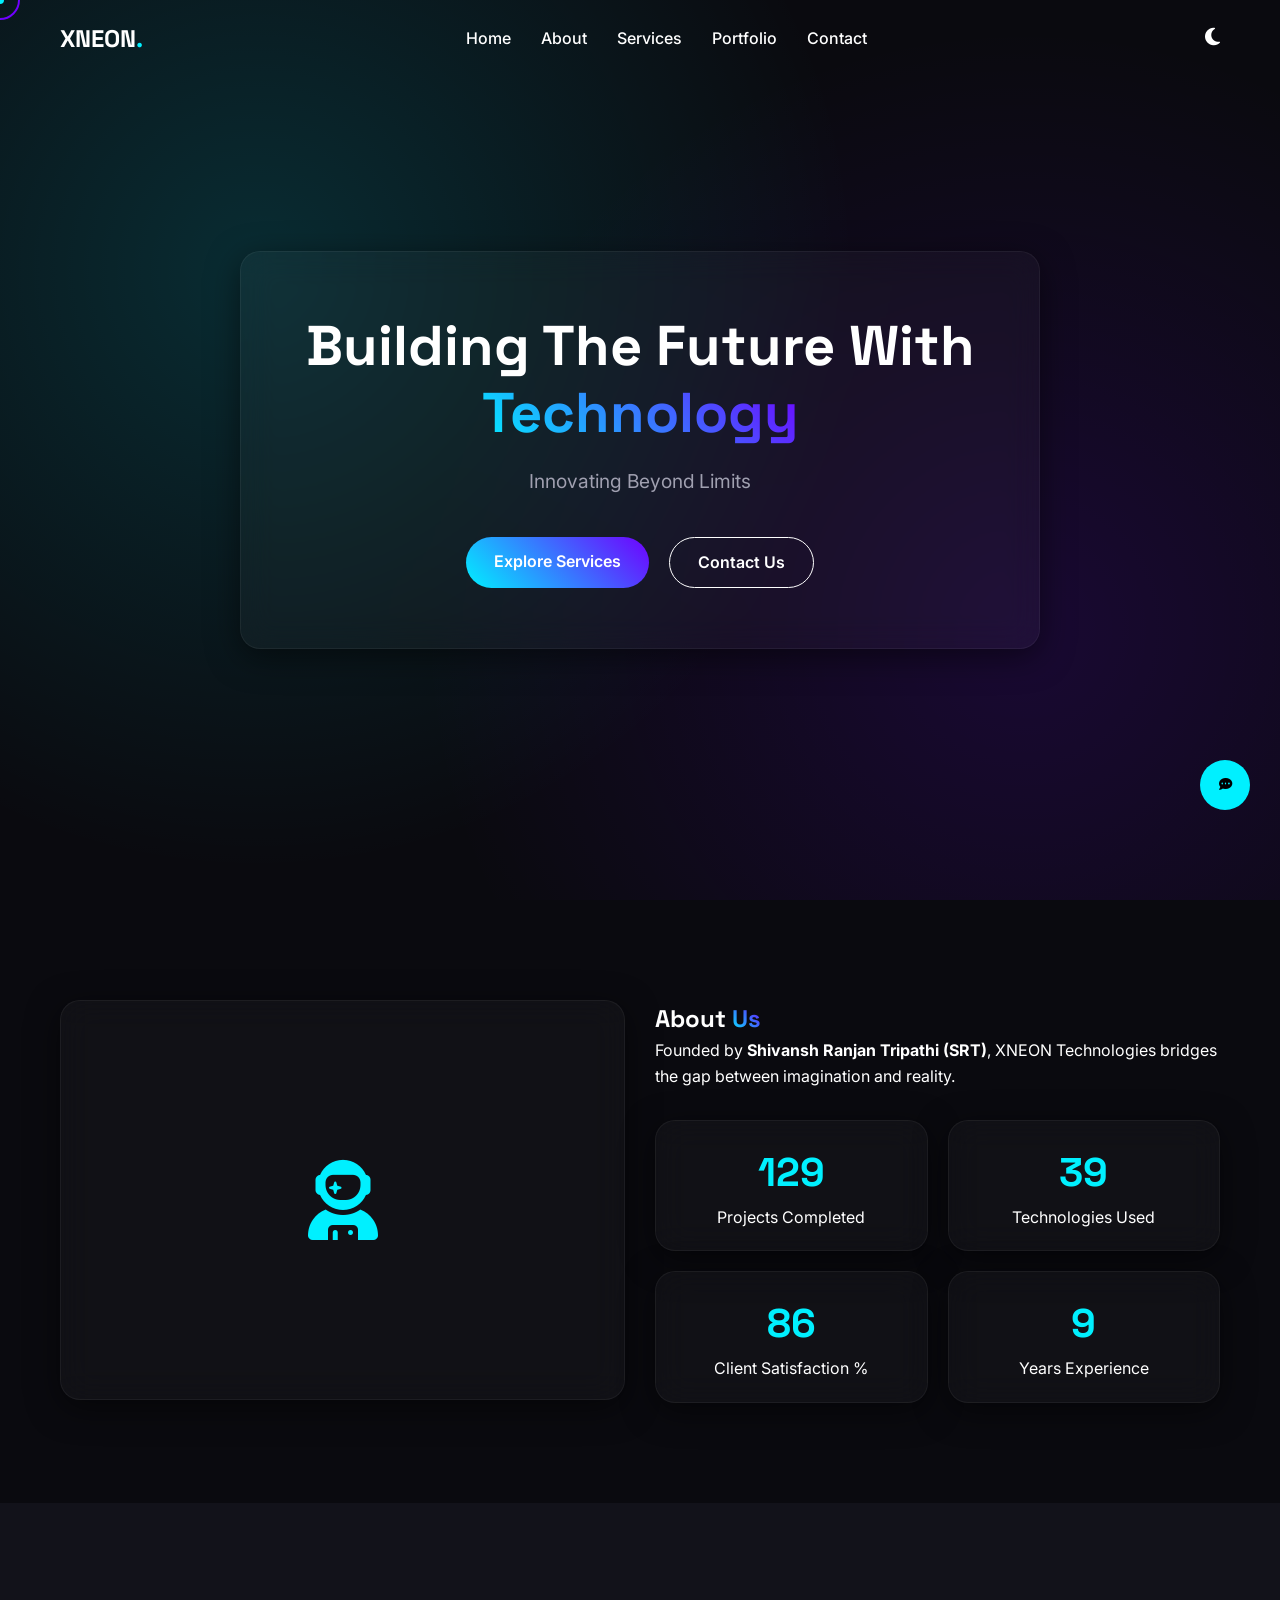
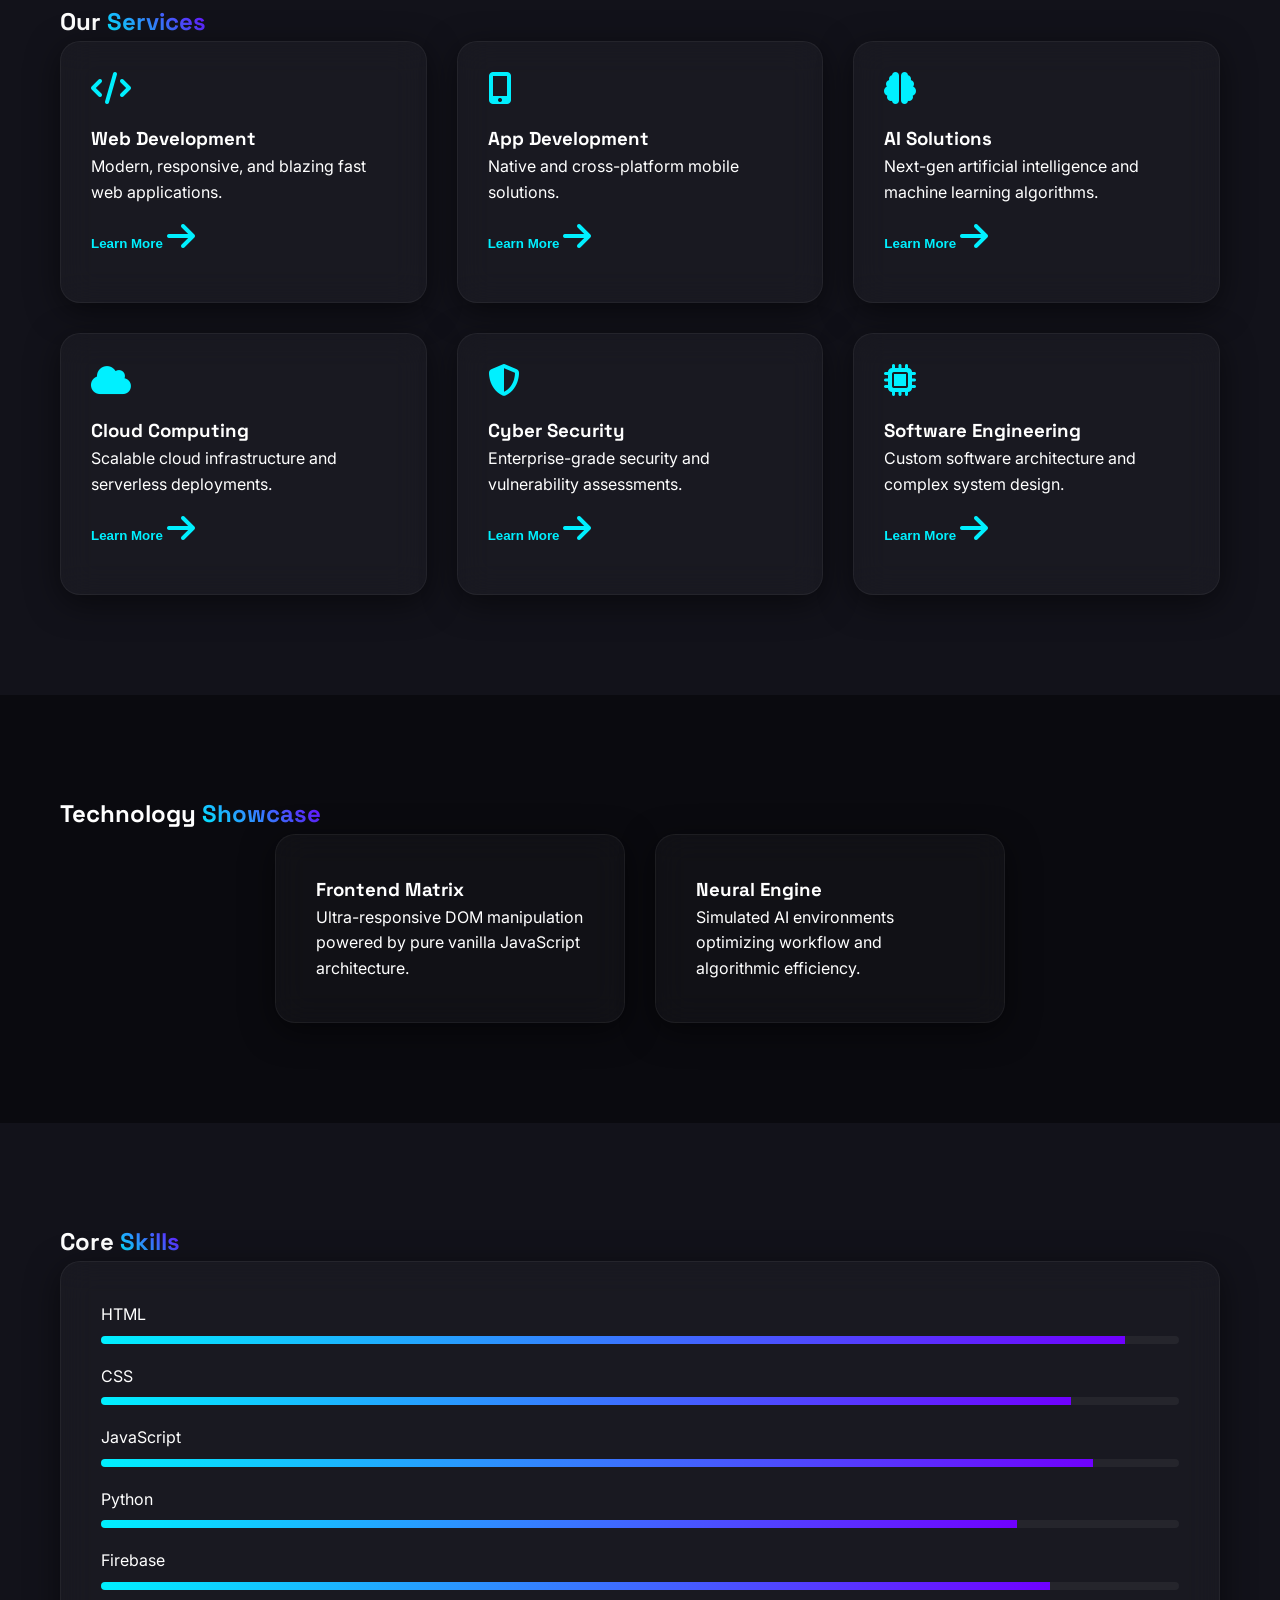
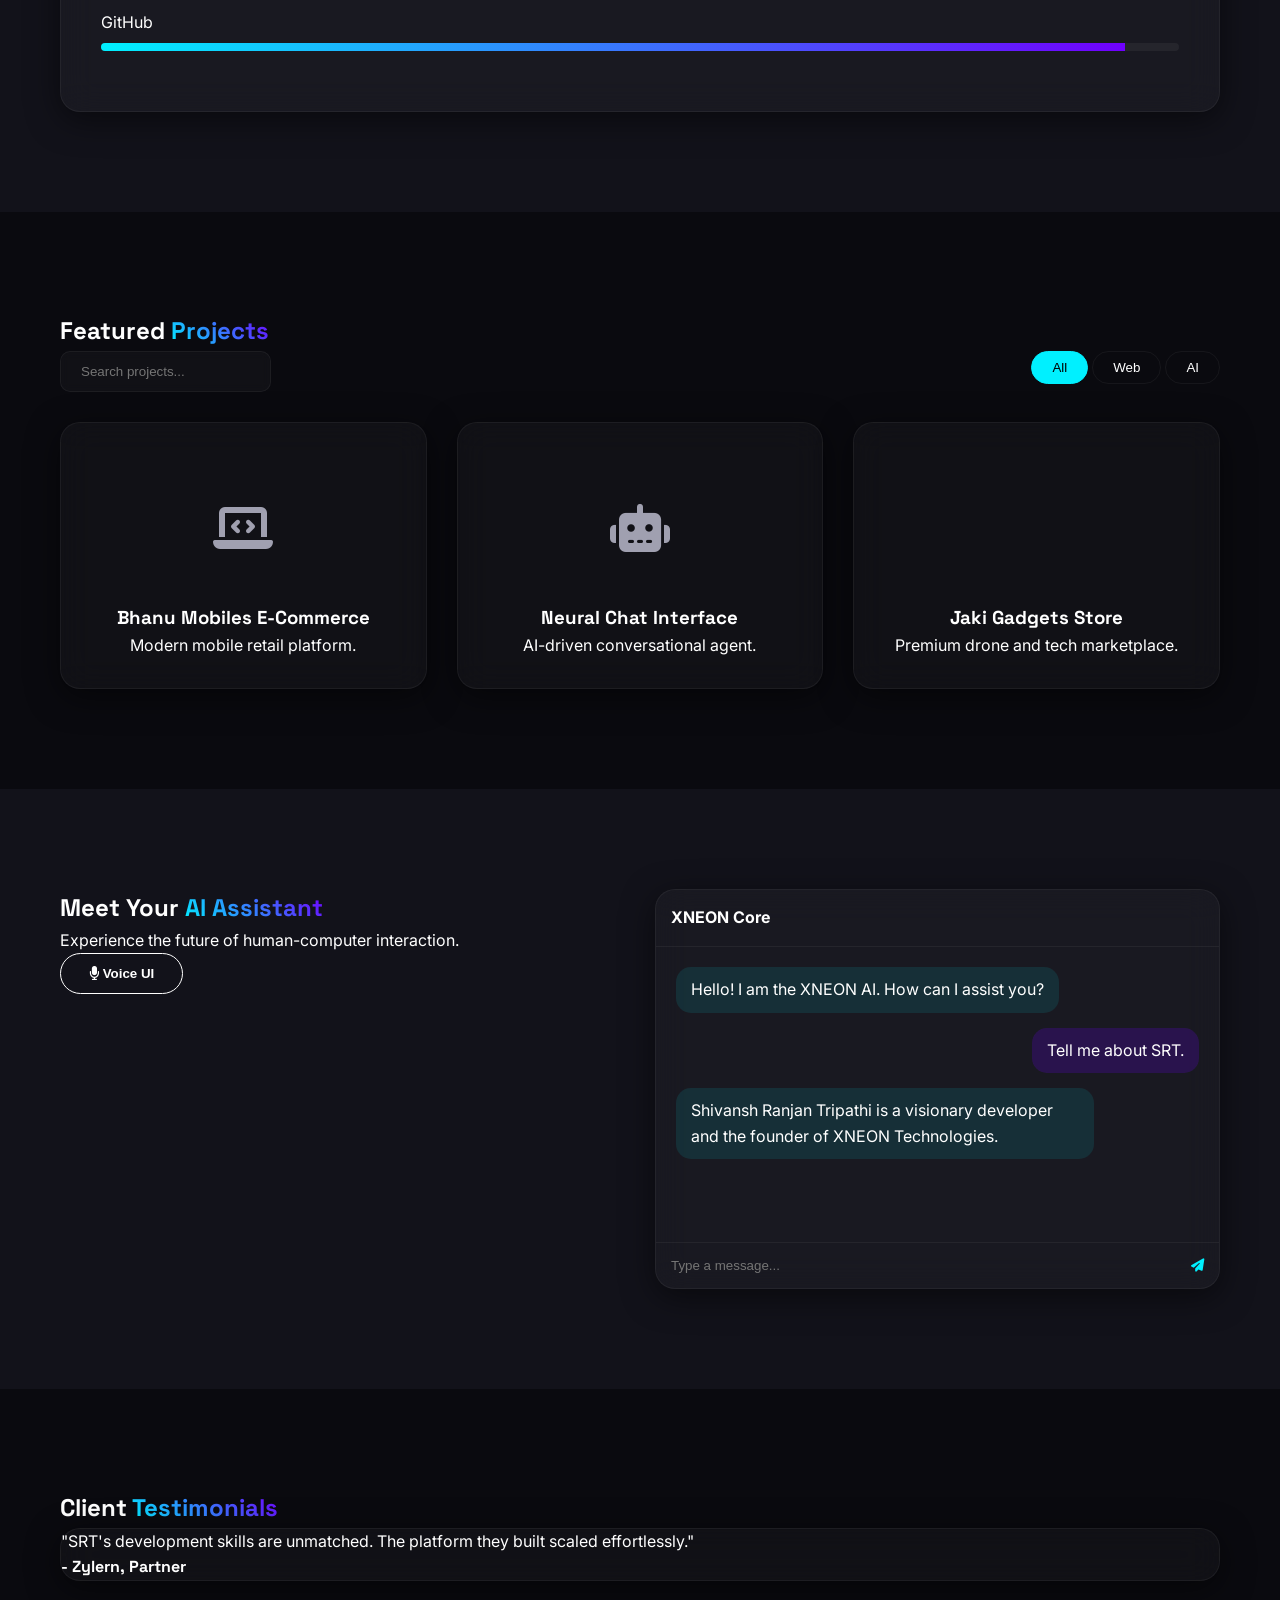
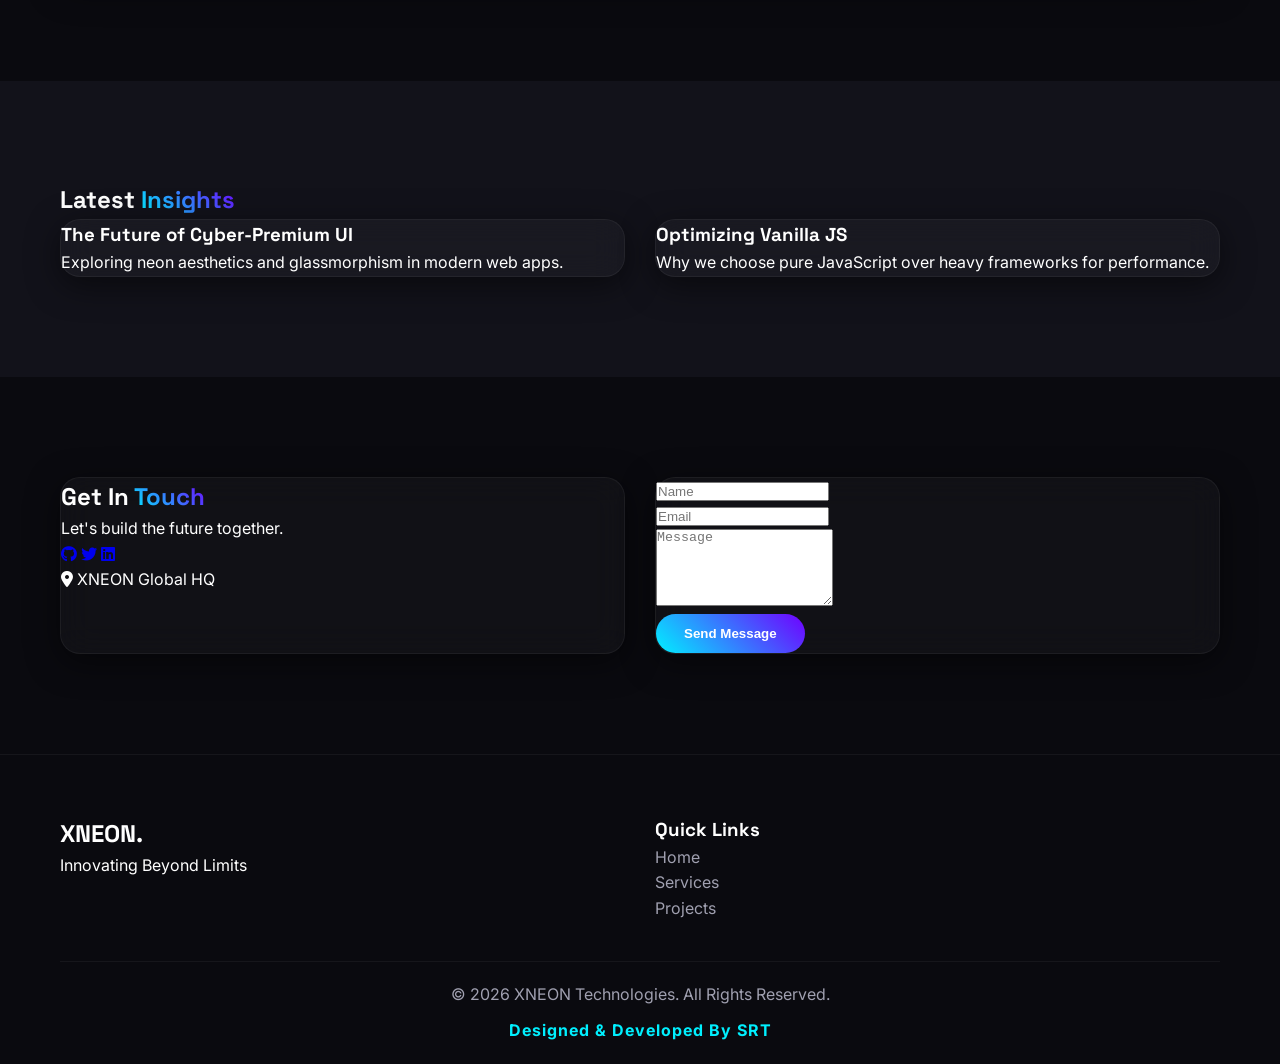
<file: index.html>
<!DOCTYPE html>
<html lang="en" data-theme="dark">
<head>
    <meta charset="UTF-8">
    <meta name="viewport" content="width=device-width, initial-scale=1.0">
    <title>XNEON Technologies | Building The Future</title>
    <!-- FontAwesome for Icons -->
    <link rel="stylesheet" href="https://cdnjs.cloudflare.com/ajax/libs/font-awesome/6.4.0/css/all.min.css">
    <link rel="stylesheet" href="style.css">
</head>
<body>
    <!-- Custom Cursor -->
    <div class="cursor-dot"></div>
    <div class="cursor-outline"></div>

    <!-- Loading Screen -->
    <div id="loader">
        <div class="spinner"></div>
        <h2>XNEON</h2>
    </div>

    <!-- Scroll Progress Indicator -->
    <div class="scroll-progress" id="scroll-progress"></div>

    <!-- Notification System -->
    <div id="notification-container"></div>

    <!-- Navigation Bar -->
    <nav id="navbar" class="glass-nav">
        <div class="nav-container">
            <h1 class="logo" id="brand-logo">XNEON<span class="accent">.</span></h1>
            <ul class="nav-links">
                <li><a href="#home">Home</a></li>
                <li><a href="#about">About</a></li>
                <li><a href="#services">Services</a></li>
                <li><a href="#portfolio">Portfolio</a></li>
                <li><a href="#contact">Contact</a></li>
            </ul>
            <div class="nav-actions">
                <button id="theme-toggle"><i class="fas fa-moon"></i></button>
                <button class="mobile-menu-btn"><i class="fas fa-bars"></i></button>
            </div>
        </div>
    </nav>

    <!-- Hero Section -->
    <section id="home" class="hero section-reveal">
        <div class="gradient-mesh"></div>
        <div class="hero-content glass-panel">
            <h1 class="hero-title">Building The Future With <span class="text-gradient">Technology</span></h1>
            <p class="hero-subtitle">Innovating Beyond Limits</p>
            <div class="hero-cta">
                <a href="#services" class="btn btn-primary">Explore Services</a>
                <a href="#contact" class="btn btn-outline">Contact Us</a>
            </div>
        </div>
    </section>

    <!-- About Section -->
    <section id="about" class="section section-reveal">
        <div class="container auto-grid">
            <div class="about-image-wrapper">
                <div class="founder-image-placeholder glass-panel">
                    <i class="fas fa-user-astronaut fa-5x"></i>
                </div>
            </div>
            <div class="about-content">
                <h2>About <span class="text-gradient">Us</span></h2>
                <p>Founded by <strong>Shivansh Ranjan Tripathi (SRT)</strong>, XNEON Technologies bridges the gap between imagination and reality.</p>
                
                <div class="stats-grid">
                    <div class="stat-box glass-panel">
                        <h3 class="counter" data-target="150">0</h3>
                        <p>Projects Completed</p>
                    </div>
                    <div class="stat-box glass-panel">
                        <h3 class="counter" data-target="45">0</h3>
                        <p>Technologies Used</p>
                    </div>
                    <div class="stat-box glass-panel">
                        <h3 class="counter" data-target="99">0</h3>
                        <p>Client Satisfaction %</p>
                    </div>
                    <div class="stat-box glass-panel">
                        <h3 class="counter" data-target="10">0</h3>
                        <p>Years Experience</p>
                    </div>
                </div>
            </div>
        </div>
    </section>

    <!-- Services Section -->
    <section id="services" class="section bg-alt section-reveal">
        <div class="container">
            <div class="section-header">
                <h2>Our <span class="text-gradient">Services</span></h2>
            </div>
            <div class="services-grid auto-grid">
                <!-- Service Cards -->
                <div class="service-card glass-panel tilt-card">
                    <i class="fas fa-code"></i>
                    <h3>Web Development</h3>
                    <p>Modern, responsive, and blazing fast web applications.</p>
                    <button class="btn btn-text">Learn More <i class="fas fa-arrow-right"></i></button>
                </div>
                <div class="service-card glass-panel tilt-card">
                    <i class="fas fa-mobile-alt"></i>
                    <h3>App Development</h3>
                    <p>Native and cross-platform mobile solutions.</p>
                    <button class="btn btn-text">Learn More <i class="fas fa-arrow-right"></i></button>
                </div>
                <div class="service-card glass-panel tilt-card">
                    <i class="fas fa-brain"></i>
                    <h3>AI Solutions</h3>
                    <p>Next-gen artificial intelligence and machine learning algorithms.</p>
                    <button class="btn btn-text">Learn More <i class="fas fa-arrow-right"></i></button>
                </div>
                <div class="service-card glass-panel tilt-card">
                    <i class="fas fa-cloud"></i>
                    <h3>Cloud Computing</h3>
                    <p>Scalable cloud infrastructure and serverless deployments.</p>
                    <button class="btn btn-text">Learn More <i class="fas fa-arrow-right"></i></button>
                </div>
                <div class="service-card glass-panel tilt-card">
                    <i class="fas fa-shield-alt"></i>
                    <h3>Cyber Security</h3>
                    <p>Enterprise-grade security and vulnerability assessments.</p>
                    <button class="btn btn-text">Learn More <i class="fas fa-arrow-right"></i></button>
                </div>
                <div class="service-card glass-panel tilt-card">
                    <i class="fas fa-microchip"></i>
                    <h3>Software Engineering</h3>
                    <p>Custom software architecture and complex system design.</p>
                    <button class="btn btn-text">Learn More <i class="fas fa-arrow-right"></i></button>
                </div>
            </div>
        </div>
    </section>

    <!-- Interactive Technology Showcase -->
    <section class="section section-reveal">
        <div class="container">
            <div class="section-header">
                <h2>Technology <span class="text-gradient">Showcase</span></h2>
            </div>
            <div class="tech-showcase">
                <div class="tech-card glass-panel 3d-effect">
                    <h3>Frontend Matrix</h3>
                    <p>Ultra-responsive DOM manipulation powered by pure vanilla JavaScript architecture.</p>
                </div>
                <div class="tech-card glass-panel 3d-effect">
                    <h3>Neural Engine</h3>
                    <p>Simulated AI environments optimizing workflow and algorithmic efficiency.</p>
                </div>
            </div>
        </div>
    </section>

    <!-- Skills Section -->
    <section class="section bg-alt section-reveal">
        <div class="container">
            <div class="section-header">
                <h2>Core <span class="text-gradient">Skills</span></h2>
            </div>
            <div class="skills-container glass-panel">
                <div class="skill-bar">
                    <span class="skill-title">HTML</span>
                    <div class="progress-wrapper"><div class="progress" data-width="95%"></div></div>
                </div>
                <div class="skill-bar">
                    <span class="skill-title">CSS</span>
                    <div class="progress-wrapper"><div class="progress" data-width="90%"></div></div>
                </div>
                <div class="skill-bar">
                    <span class="skill-title">JavaScript</span>
                    <div class="progress-wrapper"><div class="progress" data-width="92%"></div></div>
                </div>
                <div class="skill-bar">
                    <span class="skill-title">Python</span>
                    <div class="progress-wrapper"><div class="progress" data-width="85%"></div></div>
                </div>
                <div class="skill-bar">
                    <span class="skill-title">Firebase</span>
                    <div class="progress-wrapper"><div class="progress" data-width="88%"></div></div>
                </div>
                <div class="skill-bar">
                    <span class="skill-title">GitHub</span>
                    <div class="progress-wrapper"><div class="progress" data-width="95%"></div></div>
                </div>
            </div>
        </div>
    </section>

    <!-- Projects Portfolio -->
    <section id="portfolio" class="section section-reveal">
        <div class="container">
            <div class="section-header">
                <h2>Featured <span class="text-gradient">Projects</span></h2>
            </div>
            
            <div class="portfolio-controls">
                <input type="text" id="portfolio-search" placeholder="Search projects..." class="glass-input">
                <div class="portfolio-filters">
                    <button class="filter-btn active" data-filter="all">All</button>
                    <button class="filter-btn" data-filter="web">Web</button>
                    <button class="filter-btn" data-filter="ai">AI</button>
                </div>
            </div>

            <div class="portfolio-gallery">
                <div class="portfolio-item glass-panel" data-category="web">
                    <div class="portfolio-img"><i class="fas fa-laptop-code fa-3x"></i></div>
                    <h3>Bhanu Mobiles E-Commerce</h3>
                    <p>Modern mobile retail platform.</p>
                </div>
                <div class="portfolio-item glass-panel" data-category="ai">
                    <div class="portfolio-img"><i class="fas fa-robot fa-3x"></i></div>
                    <h3>Neural Chat Interface</h3>
                    <p>AI-driven conversational agent.</p>
                </div>
                <div class="portfolio-item glass-panel" data-category="web">
                    <div class="portfolio-img"><i class="fas fa-drone fa-3x"></i></div>
                    <h3>Jaki Gadgets Store</h3>
                    <p>Premium drone and tech marketplace.</p>
                </div>
            </div>
        </div>
    </section>

    <!-- AI Assistant Section -->
    <section class="section bg-alt section-reveal">
        <div class="container">
            <div class="ai-container auto-grid">
                <div class="ai-info">
                    <h2>Meet Your <span class="text-gradient">AI Assistant</span></h2>
                    <p>Experience the future of human-computer interaction.</p>
                    <button class="btn btn-outline"><i class="fas fa-microphone"></i> Voice UI</button>
                </div>
                <div class="ai-chat glass-panel">
                    <div class="chat-header">XNEON Core </div>
                    <div class="chat-messages">
                        <div class="msg bot">Hello! I am the XNEON AI. How can I assist you?</div>
                        <div class="msg user">Tell me about SRT.</div>
                        <div class="msg bot typing-effect">Shivansh Ranjan Tripathi is a visionary developer and the founder of XNEON Technologies.</div>
                    </div>
                    <div class="chat-input">
                        <input type="text" placeholder="Type a message..." disabled>
                        <button><i class="fas fa-paper-plane"></i></button>
                    </div>
                </div>
            </div>
        </div>
    </section>

    <!-- Testimonials Section -->
    <section class="section section-reveal">
        <div class="container">
            <div class="section-header">
                <h2>Client <span class="text-gradient">Testimonials</span></h2>
            </div>
            <div class="testimonial-slider">
                <div class="testimonial-card glass-panel active">
                    <p>"SRT's development skills are unmatched. The platform they built scaled effortlessly."</p>
                    <h4>- Zylern, Partner</h4>
                </div>
            </div>
        </div>
    </section>

    <!-- Blog Section -->
    <section class="section bg-alt section-reveal">
        <div class="container">
            <div class="section-header">
                <h2>Latest <span class="text-gradient">Insights</span></h2>
            </div>
            <div class="blog-grid auto-grid">
                <article class="blog-card glass-panel">
                    <h3>The Future of Cyber-Premium UI</h3>
                    <p>Exploring neon aesthetics and glassmorphism in modern web apps.</p>
                </article>
                <article class="blog-card glass-panel">
                    <h3>Optimizing Vanilla JS</h3>
                    <p>Why we choose pure JavaScript over heavy frameworks for performance.</p>
                </article>
            </div>
        </div>
    </section>

    <!-- Contact Section -->
    <section id="contact" class="section section-reveal">
        <div class="container auto-grid">
            <div class="contact-info glass-panel">
                <h2>Get In <span class="text-gradient">Touch</span></h2>
                <p>Let's build the future together.</p>
                <div class="social-links">
                    <a href="#"><i class="fab fa-github"></i></a>
                    <a href="#"><i class="fab fa-twitter"></i></a>
                    <a href="#"><i class="fab fa-linkedin"></i></a>
                </div>
                <div class="map-placeholder">
                    <i class="fas fa-map-marker-alt"></i> XNEON Global HQ
                </div>
            </div>
            <div class="contact-form glass-panel">
                <form id="contactForm">
                    <div class="input-group">
                        <input type="text" id="name" required placeholder="Name">
                    </div>
                    <div class="input-group">
                        <input type="email" id="email" required placeholder="Email">
                    </div>
                    <div class="input-group">
                        <textarea id="message" required placeholder="Message" rows="5"></textarea>
                    </div>
                    <button type="submit" class="btn btn-primary w-100">Send Message</button>
                </form>
            </div>
        </div>
    </section>

    <!-- Footer -->
    <footer class="footer">
        <div class="container">
            <div class="footer-grid auto-grid">
                <div class="footer-brand">
                    <h2>XNEON<span class="accent">.</span></h2>
                    <p>Innovating Beyond Limits</p>
                </div>
                <div class="footer-links">
                    <h3>Quick Links</h3>
                    <ul>
                        <li><a href="#home">Home</a></li>
                        <li><a href="#services">Services</a></li>
                        <li><a href="#portfolio">Projects</a></li>
                    </ul>
                </div>
            </div>
            <div class="footer-bottom">
                <p>&copy; 2026 XNEON Technologies. All Rights Reserved.</p>
                <p class="watermark">Designed & Developed By SRT</p>
            </div>
        </div>
    </footer>

    <!-- Floating Actions -->
    <button id="back-to-top" class="glass-btn"><i class="fas fa-chevron-up"></i></button>
    <button id="fab" class="glass-btn"><i class="fas fa-comment-dots"></i></button>

    <script src="script.js"></script>
</body>
</html>
</file>
<file: style.css>
/* Google Fonts */
@import url('https://fonts.googleapis.com/css2?family=Inter:wght@300;400;600;800&family=Space+Grotesk:wght@500;700&display=swap');

/* CSS Variables */
:root {
    /* Cyber-Premium Dark Theme (Default) */
    --bg-main: #0a0a0f;
    --bg-alt: #12121a;
    --text-main: #ffffff;
    --text-muted: #a0a0b0;
    --accent-primary: #00f0ff;
    --accent-secondary: #7000ff;
    --glass-bg: rgba(255, 255, 255, 0.03);
    --glass-border: rgba(255, 255, 255, 0.05);
    --shadow: 0 8px 32px 0 rgba(0, 0, 0, 0.5);
    
    --font-heading: 'Space Grotesk', sans-serif;
    --font-body: 'Inter', sans-serif;
    --transition: all 0.3s ease-in-out;
}

[data-theme="light"] {
    --bg-main: #ffffff;
    --bg-alt: #f5f5f7;
    --text-main: #1a1a24;
    --text-muted: #555566;
    --glass-bg: rgba(255, 255, 255, 0.7);
    --glass-border: rgba(0, 0, 0, 0.1);
    --shadow: 0 8px 32px 0 rgba(31, 38, 135, 0.1);
}

/* Reset & Base */
* {
    margin: 0;
    padding: 0;
    box-sizing: border-box;
    cursor: none; /* Custom cursor */
}

html {
    scroll-behavior: smooth;
    overflow-x: hidden;
}

body {
    font-family: var(--font-body);
    background-color: var(--bg-main);
    color: var(--text-main);
    line-height: 1.6;
    overflow-x: hidden;
    transition: background-color var(--transition), color var(--transition);
}

/* Typography */
h1, h2, h3, h4, .logo {
    font-family: var(--font-heading);
}

.text-gradient {
    background: linear-gradient(45deg, var(--accent-primary), var(--accent-secondary));
    -webkit-background-clip: text;
    -webkit-text-fill-color: transparent;
}

/* Custom Cursor */
.cursor-dot, .cursor-outline {
    position: fixed;
    top: 0; left: 0;
    transform: translate(-50%, -50%);
    border-radius: 50%;
    z-index: 9999;
    pointer-events: none;
}
.cursor-dot {
    width: 8px; height: 8px;
    background-color: var(--accent-primary);
}
.cursor-outline {
    width: 40px; height: 40px;
    border: 2px solid var(--accent-secondary);
    transition: width 0.2s, height 0.2s, background-color 0.2s;
}
.cursor-hover {
    width: 60px; height: 60px;
    background-color: rgba(0, 240, 255, 0.1);
}

/* Scroll Progress */
.scroll-progress {
    position: fixed;
    top: 0; left: 0;
    height: 4px;
    background: linear-gradient(90deg, var(--accent-primary), var(--accent-secondary));
    width: 0%;
    z-index: 10000;
}

/* Loader */
#loader {
    position: fixed;
    inset: 0;
    background: var(--bg-main);
    display: flex;
    flex-direction: column;
    justify-content: center;
    align-items: center;
    z-index: 99999;
    transition: opacity 0.5s;
}
.spinner {
    width: 50px; height: 50px;
    border: 3px solid var(--glass-border);
    border-top-color: var(--accent-primary);
    border-radius: 50%;
    animation: spin 1s linear infinite;
    margin-bottom: 20px;
}
@keyframes spin { to { transform: rotate(360deg); } }

/* Glassmorphism Utilities */
.glass-panel {
    background: var(--glass-bg);
    backdrop-filter: blur(16px);
    -webkit-backdrop-filter: blur(16px);
    border: 1px solid var(--glass-border);
    border-radius: 20px;
    box-shadow: var(--shadow);
}
.glass-input {
    background: var(--glass-bg);
    border: 1px solid var(--glass-border);
    color: var(--text-main);
    padding: 12px 20px;
    border-radius: 10px;
    outline: none;
    backdrop-filter: blur(5px);
}

/* Layout Utilities */
.container {
    max-width: 1200px;
    margin: 0 auto;
    padding: 0 20px;
}
.section { padding: 100px 0; }
.bg-alt { background-color: var(--bg-alt); }
.auto-grid {
    display: grid;
    grid-template-columns: repeat(auto-fit, minmax(300px, 1fr));
    gap: 30px;
}

/* Navbar */
.glass-nav {
    position: fixed;
    top: 0; width: 100%;
    z-index: 1000;
    padding: 20px 0;
    background: transparent;
    transition: var(--transition);
}
.glass-nav.sticky {
    background: var(--glass-bg);
    backdrop-filter: blur(20px);
    border-bottom: 1px solid var(--glass-border);
    padding: 15px 0;
}
.nav-container {
    max-width: 1200px;
    margin: 0 auto;
    padding: 0 20px;
    display: flex;
    justify-content: space-between;
    align-items: center;
}
.logo { font-size: 24px; font-weight: 800; }
.logo .accent { color: var(--accent-primary); }
.nav-links {
    display: flex; gap: 30px; list-style: none;
}
.nav-links a {
    color: var(--text-main);
    text-decoration: none;
    font-weight: 500;
    transition: var(--transition);
}
.nav-links a:hover { color: var(--accent-primary); }
.nav-actions button {
    background: none; border: none;
    color: var(--text-main);
    font-size: 20px; margin-left: 15px;
}
.mobile-menu-btn { display: none; }

/* Buttons */
.btn {
    padding: 12px 28px;
    border-radius: 30px;
    font-weight: 600;
    text-decoration: none;
    border: none;
    transition: var(--transition);
    display: inline-block;
}
.btn-primary {
    background: linear-gradient(45deg, var(--accent-primary), var(--accent-secondary));
    color: #fff;
}
.btn-primary:hover { box-shadow: 0 0 20px rgba(0, 240, 255, 0.4); transform: translateY(-2px); }
.btn-outline {
    background: transparent;
    border: 1px solid var(--text-main);
    color: var(--text-main);
}
.btn-text { background: none; color: var(--accent-primary); font-weight: 600; border: none; padding: 0; margin-top: 15px; }

/* Hero Section */
.hero {
    min-height: 100vh;
    display: flex;
    align-items: center;
    justify-content: center;
    position: relative;
    overflow: hidden;
}
.gradient-mesh {
    position: absolute;
    inset: 0;
    background: radial-gradient(circle at 20% 30%, rgba(0, 240, 255, 0.15) 0%, transparent 50%),
                radial-gradient(circle at 80% 70%, rgba(112, 0, 255, 0.15) 0%, transparent 50%);
    animation: meshPulse 10s ease-in-out infinite alternate;
    z-index: 1;
}
@keyframes meshPulse {
    0% { transform: scale(1); }
    100% { transform: scale(1.1); }
}
.hero-content {
    position: relative;
    z-index: 2;
    text-align: center;
    padding: 60px;
    max-width: 800px;
}
.hero-title { font-size: 3.5rem; margin-bottom: 20px; line-height: 1.2; }
.hero-subtitle { font-size: 1.2rem; color: var(--text-muted); margin-bottom: 40px; }
.hero-cta { display: flex; gap: 20px; justify-content: center; }

/* About Stats */
.founder-image-placeholder {
    height: 400px;
    display: flex; align-items: center; justify-content: center;
    color: var(--accent-primary);
}
.stats-grid {
    display: grid; grid-template-columns: 1fr 1fr; gap: 20px; margin-top: 30px;
}
.stat-box { padding: 20px; text-align: center; }
.stat-box h3 { font-size: 2.5rem; color: var(--accent-primary); }

/* Services */
.service-card {
    padding: 30px;
    transition: var(--transition);
}
.service-card i { font-size: 2rem; color: var(--accent-primary); margin-bottom: 20px; }
.service-card:hover { transform: translateY(-10px); }

/* Tech Showcase (3D Tilt) */
.tech-showcase { display: flex; gap: 30px; flex-wrap: wrap; justify-content: center; }
.tech-card {
    padding: 40px;
    width: 350px;
    transform-style: preserve-3d;
    perspective: 1000px;
}

/* Skills Progress */
.skills-container { padding: 40px; }
.skill-bar { margin-bottom: 20px; }
.progress-wrapper {
    height: 8px; background: var(--glass-border); border-radius: 4px; overflow: hidden; margin-top: 8px;
}
.progress {
    height: 100%; background: linear-gradient(90deg, var(--accent-primary), var(--accent-secondary));
    width: 0; transition: width 1.5s ease;
}

/* Portfolio */
.portfolio-controls { display: flex; justify-content: space-between; margin-bottom: 30px; flex-wrap: wrap; gap: 20px; }
.filter-btn {
    background: transparent; border: 1px solid var(--glass-border); color: var(--text-main);
    padding: 8px 20px; border-radius: 20px; transition: var(--transition);
}
.filter-btn.active, .filter-btn:hover { background: var(--accent-primary); color: #000; border-color: var(--accent-primary); }
.portfolio-gallery { display: grid; grid-template-columns: repeat(auto-fit, minmax(300px, 1fr)); gap: 30px; }
.portfolio-item { padding: 30px; text-align: center; transition: var(--transition); }
.portfolio-img { height: 150px; display: flex; align-items: center; justify-content: center; color: var(--text-muted); }

/* AI Chat */
.ai-chat { height: 400px; display: flex; flex-direction: column; overflow: hidden; }
.chat-header { padding: 15px; border-bottom: 1px solid var(--glass-border); font-weight: bold; }
.chat-messages { flex: 1; padding: 20px; overflow-y: auto; display: flex; flex-direction: column; gap: 15px; }
.msg { padding: 10px 15px; border-radius: 15px; max-width: 80%; }
.msg.bot { background: rgba(0, 240, 255, 0.1); align-self: flex-start; }
.msg.user { background: rgba(112, 0, 255, 0.2); align-self: flex-end; }
.chat-input { display: flex; padding: 15px; border-top: 1px solid var(--glass-border); }
.chat-input input { flex: 1; background: transparent; border: none; color: var(--text-main); outline: none; }
.chat-input button { background: none; border: none; color: var(--accent-primary); }

/* Footer & Watermark */
.footer { border-top: 1px solid var(--glass-border); padding-top: 60px; }
.footer-grid { margin-bottom: 40px; }
.footer ul { list-style: none; }
.footer ul li a { color: var(--text-muted); text-decoration: none; }
.footer-bottom {
    text-align: center; padding: 20px; border-top: 1px solid var(--glass-border); color: var(--text-muted);
}
.watermark { font-weight: bold; color: var(--accent-primary); margin-top: 10px; letter-spacing: 1px; }

/* Utilities & Animations */
.section-reveal { opacity: 0; transform: translateY(30px); transition: opacity 0.8s, transform 0.8s; }
.section-reveal.visible { opacity: 1; transform: translateY(0); }

#back-to-top, #fab {
    position: fixed; right: 30px; width: 50px; height: 50px;
    border-radius: 50%; display: flex; align-items: center; justify-content: center;
    border: none; color: var(--text-main); opacity: 0; pointer-events: none; transition: var(--transition); z-index: 999;
}
#back-to-top { bottom: 30px; background: var(--glass-bg); backdrop-filter: blur(10px); border: 1px solid var(--glass-border); }
#back-to-top.visible { opacity: 1; pointer-events: auto; }
#fab { bottom: 90px; background: var(--accent-primary); color: #000; opacity: 1; pointer-events: auto; }

.notification {
    position: fixed; top: 20px; right: 20px; background: var(--glass-bg); backdrop-filter: blur(15px);
    padding: 15px 25px; border-radius: 10px; border-left: 4px solid var(--accent-primary);
    color: var(--text-main); z-index: 10000; animation: slideIn 0.3s forwards;
}
@keyframes slideIn { from { transform: translateX(100%); } to { transform: translateX(0); } }

/* Responsive */
@media (max-width: 768px) {
    .nav-links {
        display: none; position: absolute; top: 100%; left: 0; width: 100%;
        background: var(--bg-main); flex-direction: column; padding: 20px; text-align: center;
    }
    .nav-links.active { display: flex; }
    .mobile-menu-btn { display: block; }
    .hero-title { font-size: 2.5rem; }
    .cursor-dot, .cursor-outline { display: none; }
    * { cursor: auto; }
}
</file>
